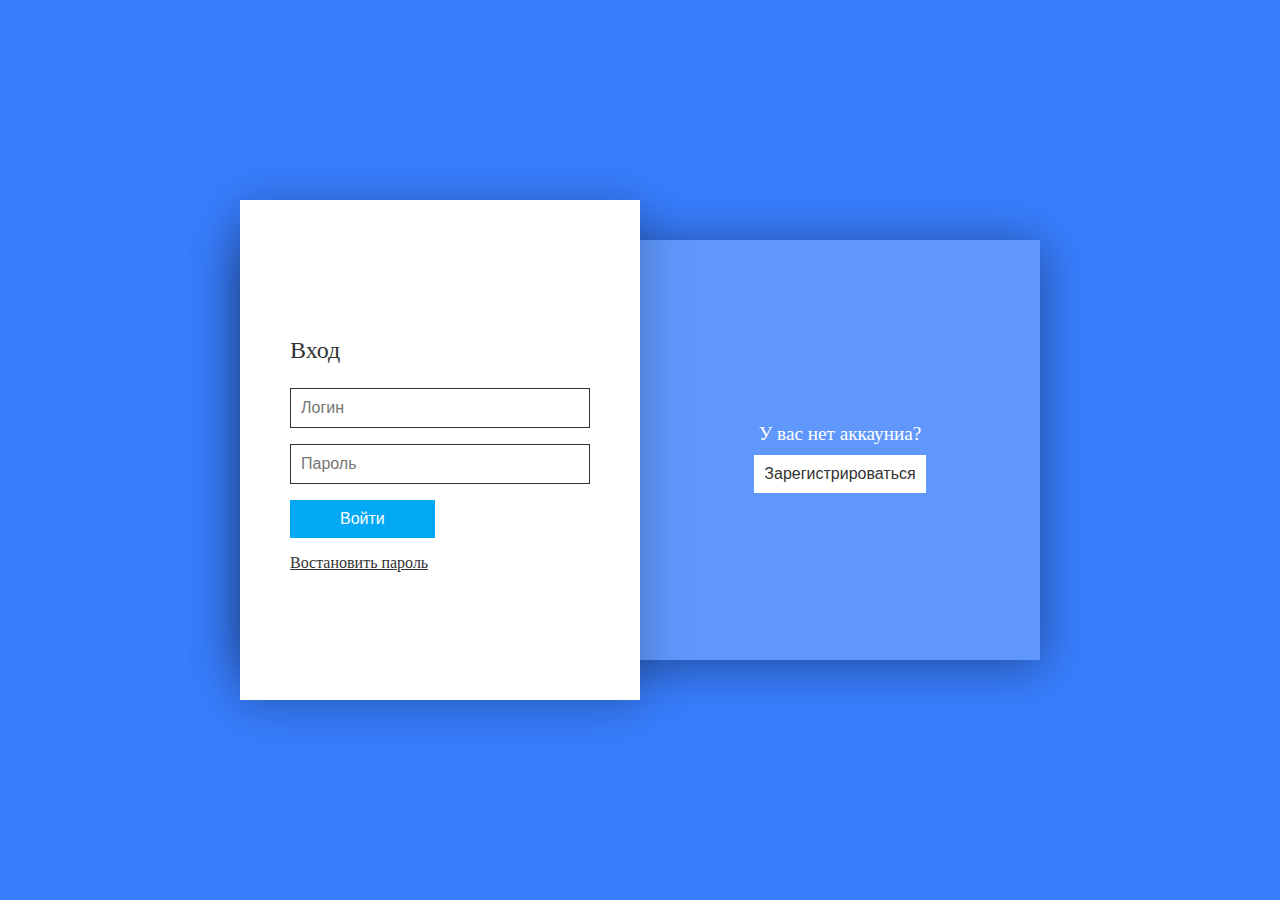
<file: form/index.html>
<!DOCTYPE html>
<html lang="ru">
<head>
    <meta charset="UTF-8">
    <meta http-equiv="X-UA-Compatible" content="IE=edge">
    <meta name="viewport" content="width=device-width, initial-scale=1.0">
    <title>Форма для регистрации и автоматизации</title>
    <link rel="stylesheet" href="style.css">
    <script src="script.js" defer></script>
</head>
<body>
    <article class="container">

        <!-- внутрений блок-->
        <div class="block">

            <section class="block_item block-item">
                <h2 class="block-item__title"> У вас уже есть аккаут?</h2>
                <button class="block-item__btn signin-btn">Войти</button>
            </section>
            <section class="block_item block-item">
                <h2 class="block-item__title">У вас нет аккауниа? </h2>
                <button class="block-item__btn signup-btn">Зарегистрироваться</button>
            </section>
            <!--Блок формы-->
            <div class="form-box">

                <!--Форма для входа-->
                <form action="#" class="form form__signin">
                    <h3 class="form__title">Вход</h3>
                    <p>
                        <input type="text" class="form__input" placeholder="Логин">
                    </p>
                    <p>
                        <input type="password" class="form__input" placeholder="Пароль">
                    </p>
                    <p>
                        <button class="form__btn">Войти</button>
                    </p>
                    <p>
                        <a href="" class="form__forgot">Востановить пароль</a>
                    </p>
                </form>

                <!--Форма для регистрации-->
                <form action="#" class="form form__signup">
                    <h3 class="form__title">Регистрация</h3>
                    <p>
                        <input type="text" class="form__input" placeholder="Логин">
                    </p>
                    <p>
                        <input type="email" class="form__input" placeholder="Email">
                    </p>
                    <p>
                        <input type="password" class="form__input" placeholder="Пароль">
                    </p>
                    <p>
                        <input type="password" class="form__input" placeholder="Подтвердите пороль">
                    </p>
                    <p>
                        <button class="form__btn form__btn_signup">Зарегистрироваться</button>
                    </p>
                    
                </form>
            </div>
        </div>
    </article>
</body>
</html>
</file>
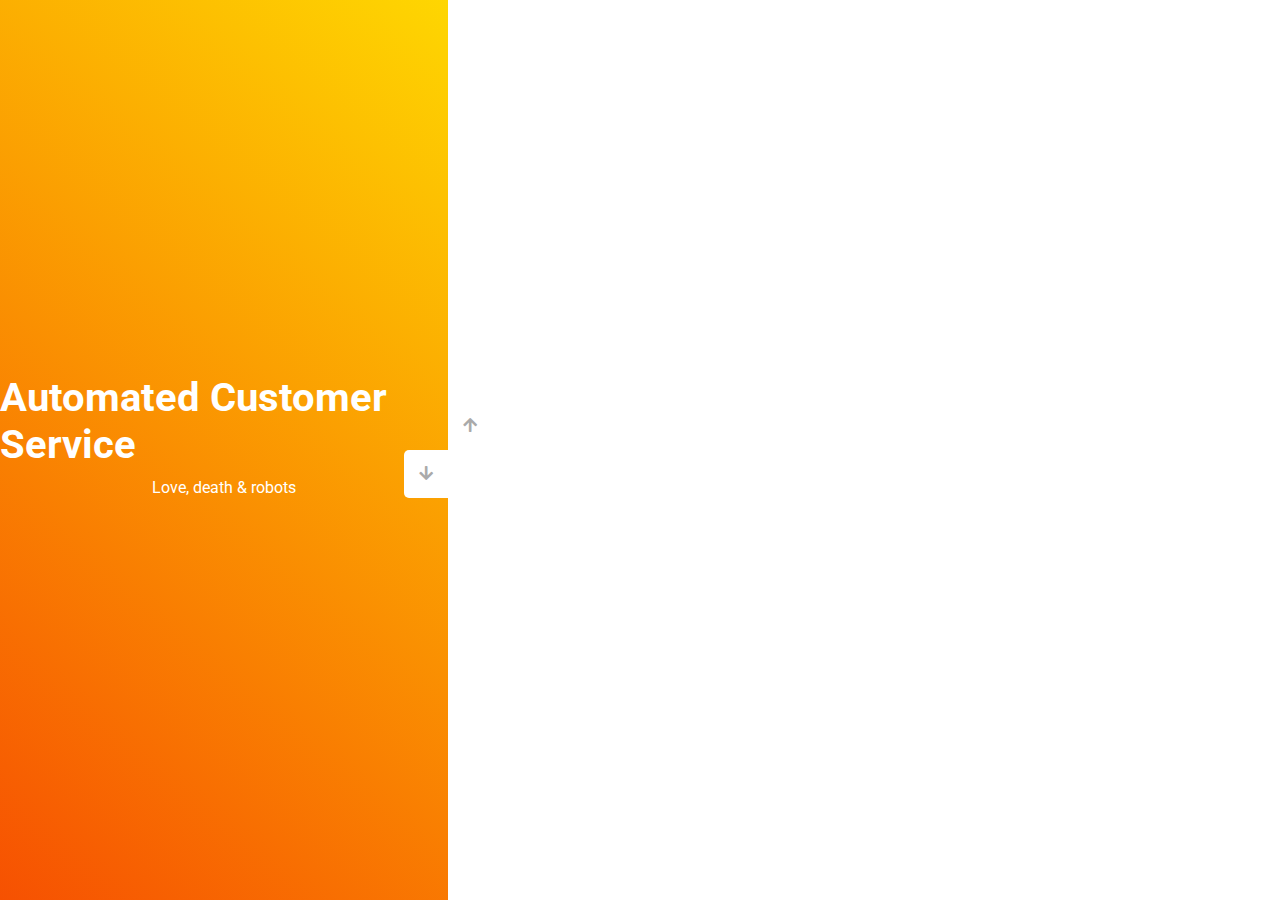
<file: sky slider/index.html>
<!DOCTYPE html>
<html lang="en">
  <head>
    <meta charset="UTF-8" />
    <meta name="viewport" content="width=device-width, initial-scale=1.0" />
    <link
      rel="stylesheet"
      href="https://cdnjs.cloudflare.com/ajax/libs/font-awesome/5.15.1/css/all.min.css"
    />
    <link rel="stylesheet" href="style.css" />
    <title>Слайдер | Проект 3</title>
  </head>
  <body>
    <div class="container">
      <div class="sidebar">
        <div style="background: linear-gradient(229.99deg, #fff -26%, #ff0000 145%);">
          <h1>Snow in the desert</h1>
          <p>Love, death & robots</p>
        </div>
        <div style="background: linear-gradient(215.32deg, #ec9a2e -1%, #a66bbd 124%);">
          <h1>Life Hutch</h1>
          <p>Love, death & robots</p>
        </div>
        <div style="background: linear-gradient(221.87deg, #044ab3 1%, #fff 128%);">
          <h1>Zima Blue</h1>
          <p>Love, death & robots</p>
        </div>
        <div style="background: linear-gradient(220.16deg, #ffe101 -8%, #f31e02 138%);">
          <h1>Automated Customer Service</h1>
          <p>Love, death & robots</p>
        </div>
      </div>
      <div class="main-slide">
        <div
          style="
            background-image: url('https://images.unsplash.com/photo-1488085061387-422e29b40080?ixlib=rb-1.2.1&ixid=MnwxMjA3fDB8MHxwaG90by1wYWdlfHx8fGVufDB8fHx8&auto=format&fit=crop&w=1631&q=80');
          "
        ></div>
        <div
          style="
            background-image: url('https://images.unsplash.com/photo-1453169881280-2f4d42bc57b5?ixlib=rb-1.2.1&ixid=MnwxMjA3fDB8MHxwaG90by1wYWdlfHx8fGVufDB8fHx8&auto=format&fit=crop&w=1696&q=80');
          "
        ></div>
        <div
          style="
            background-image: url('https://images.unsplash.com/photo-1566566220367-af8d77269124?ixlib=rb-1.2.1&ixid=MnwxMjA3fDB8MHxwaG90by1wYWdlfHx8fGVufDB8fHx8&auto=format&fit=crop&w=1168&q=80');
          "
        ></div>
        <div
          style="
            background-image: url('https://images.unsplash.com/photo-1590055531615-f16d36ffe8ec?ixlib=rb-1.2.1&ixid=MnwxMjA3fDB8MHxwaG90by1wYWdlfHx8fGVufDB8fHx8&auto=format&fit=crop&w=1632&q=80');
          "
        ></div>
      </div>
      <div class="controls">
        <button class="down-button">
          <i class="fas fa-arrow-down"></i>
        </button>
        <button class="up-button">
          <i class="fas fa-arrow-up"></i>
        </button>
      </div>
    </div>
    <script src="app.js"></script>
  </body>
</html>
</file>
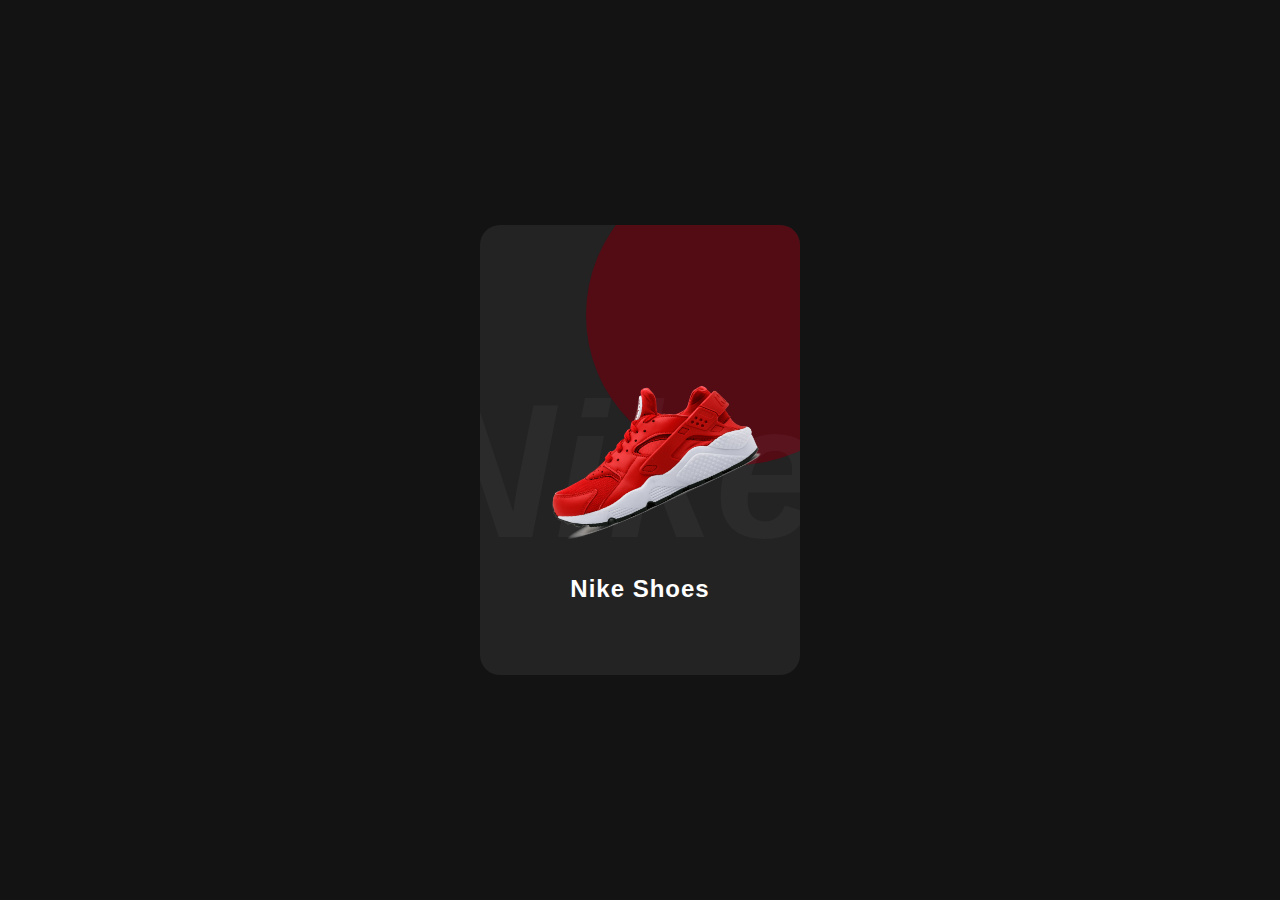
<file: product cards/src/index.html>
<!doctype html>
<html lang="en">

<head>
    <!-- Required meta tags -->
    <meta charset="utf-8">
    <meta name="viewport" content="width=device-width, initial-scale=1">
    <link rel="stylesheet" href="css/style.css">
    <title>Hello, world!</title>
</head>

<body>
    <div class="container">
        <div class="card">
            <div class="imgBx">
                <img src="pngwing.com (1).png" alt="shoes">
            </div>
            <div class="contentBx">
                <h2>Nike Shoes</h2>
                <div class="size">
                    <h3>Size:</h3>
                    <span>7</span>
                    <span>8</span>
                    <span>9</span>
                    <span>10</span>
                </div>
                <div class="color">
                    <h3>Color:</h3>
                    <span></span>
                    <span></span>
                    <span></span>
                </div>
                <a href="#">Buy Now</a>
            </div>
        </div>
    </div>

</body>

</html>
</file>
<file: form/style.css>
@import url('https://fonts.googleapis.com/css2?family=Poppins:wght@400;500&display=swap');
*{
    box-sizing: border-box;
}

body{
    font-family: 'Poppins'sans-serif;
    margin: 0;

    min-height: 100vh;
    display: flex;
    justify-content: center;
    align-items: center;
    background-color: rgb(56, 125, 252);

    transition: 0.5s;
}

body.active{
    background-color:#f43648
}

.container {
    width: 800px;
    height: 500px;
    padding: 40px 0;
    position: relative;
}

.block{
    height: 100%;
    background-color: rgba(255, 255, 255, 0.2);
    box-shadow: 0 5px 45px rgba(0, 0, 0, 0.4);

    display: flex;
    align-items:center;
}
.block_item{
    text-align: center;
    width: 50%;
}

.block-item__title{
    font-size: 1.2rem;
    font-weight: 500;
    color: #fff;
    margin-bottom: 10px;
}
.block-item__btn{
    border: none;
    cursor: pointer;
    padding: 10px;
    background-color: #fff;
    color:#333;
    font-size:16px;
    font-weight: 500;
}

/*Блок формы*/

.form-box{
    background-color: #fff;
    height: 100%;
    width: 50%;
    box-shadow: 0 5px 45px rgba(0, 0, 0, 0.25);

    position: absolute;
    top:0;
    left: 0;
    z-index: 1000;

    transition: 0.5s ease-in-out;

    display: flex;
    align-items:center;

    overflow: hidden;
}

.form-box.active {
    left: 50%;
}


/*Форма*/

.form{
    width: 100%;
    padding: 50px;
    font-size: 16px;

    position: absolute;
    transition: 0.5s;
}

.form__signin{
    left: 0px;
    transition-delay: 0.25s; /*замедление формы*/
}
.form__signup{
    left: 100%;
    transition-delay: 0s;
}

.form-box.active .form__signin{
    left: -100%;
    transition-delay: 0s;
}

.form-box.active .form__signup {
    left: 0;
    transition-delay: 0.25s;
}

.form__title {
    font-size:1.5rem;
    font-weight: 500;
    color: #333
}

.form__input {
    width: 100%;
    padding: 10px;
    border: solid 1px #333;
    font-size: inherit ;
}

.form__btn {
    border: none;
    cursor: pointer;
    font-size: inherit;
    background-color: #03a9f4;
    color:#fff;
    padding: 10px 50px;
}

.form__btn_signup{
    background-color:#f43648;

}

.form__forgot {
    color: #333;
}

/*адаптив*/
@media (max-width:992px){
    .container{
        max-width: 400px;
        height: 650px;
        padding: 0;
        margin: 0 20px;
    }

    .block{
        display: flex;
        flex-direction: column;
        justify-content: space-between;
    }

    .block_item{
        width: 100%;
        padding: 30px 0;
    }

    .form-box {
        width: 100%;
        height: 500px;
        box-shadow:none;

        top:0;
    }

    .form-box.active{
        top: 150px;
        left: 0;
    }
}
</file>
<file: sky slider/style.css>
@import url('https://fonts.googleapis.com/css?family=Roboto&display=swap');

* {
  box-sizing: border-box;
  margin: 0;
  padding: 0;
}

body {
  font-family: 'Roboto', sans-serif;
  height: 100vh;
}

.container {
  position: relative;
  overflow: hidden;
  width: 100vw;
  height: 100vh;
}

.sidebar {
  height: 100%;
  width: 35%;
  position: absolute;
  top: 0;
  left: 0;
  transition: transform 0.5s ease-in-out;
}

.sidebar > div {
  height: 100%;
  width: 100%;
  display: flex;
  flex-direction: column;
  align-items: center;
  justify-content: center;
  color: #fff;
}

.sidebar h1 {
  font-size: 40px;
  margin-bottom: 10px;
  margin-top: -30px;
}

.main-slide {
  height: 100%;
  position: absolute;
  top: 0;
  left: 35%;
  width: 65%;
  transition: transform 0.5s ease-in-out;
}

.main-slide > div {
  background-repeat: no-repeat;
  background-size: cover;
  background-position: center center;
  height: 100%;
  width: 100%;
}

button {
  background-color: #fff;
  border: none;
  color: #aaa;
  cursor: pointer;
  font-size: 16px;
  padding: 15px;
}

button:hover {
  color: #222;
}

button:focus {
  outline: none;
}

.container .controls button {
  position: absolute;
  left: 35%;
  top: 50%;
  z-index: 100;
}

.container .controls .down-button {
  transform: translateX(-100%);
  border-top-left-radius: 5px;
  border-bottom-left-radius: 5px;
}

.container .controls .up-button {
  transform: translateY(-100%);
  border-top-right-radius: 5px;
  border-bottom-right-radius: 5px;
}
</file>
<file: product cards/src/css/style.css>
*{
    margin: 0;
    font-family: 'Lucida Sans', 'Lucida Sans Regular', 'Lucida Grande', 'Lucida Sans Unicode', Geneva, Verdana, sans-serif;
    padding: 0;
}

body{
    display: flex;
    justify-content: center;
    align-items: center;
    min-height: 100vh;
    background: #131313;
}
.container{
    position: relative;
}
.container .card{
    position: relative;
    width: 320px;
    height: 450px;
    background:#232323;
    border-radius: 20px;
    overflow: hidden;
}
.container .card:before {
    content: '';
    position: absolute;
    top: 0;
    left: 0;
    width: 100%;
    height: 100%;
    background:#530b14;
    clip-path: circle(150px at 80% 20%);
    transition: 0.5s ease-in-out;
}
.container .card:hover:before {
    clip-path: circle(300px at 80% -20%);
}
.container .card:after{
    content: 'Nike';
    position: absolute;
    top:30%;
    left: -20%;
    font-size: 12em;
    font-weight: 800;
    font-style: italic;
    color: rgba(255, 255, 255, 0.04);
}

.container .card .imgBx {
    position: absolute;
    top: 50%;
    transform: translateY(-50%);
    z-index: 1000;
    width: 100%;
    height: 220px;
    transition: 0.5s;
}
.container .card:hover .imgBx {
    top: 0%;
    transform: translateY(0%);
}
.container .card .imgBx img{
    position: absolute;
    top: 50%;
    left: 50%;
    transform: translate(-50%,-50%) rotate(-25deg);
    width: 270px;
}
.container .card .contentBx{
    position: absolute;
    bottom: 0;
    width: 100%;
    height: 100px;
    text-align: center;
    transition: 1s;
    z-index: 10;
}
.container .card:hover .contentBx{
    height: 210px;
}
.container .card .contentBx h2{
    position: relative;
    font-weight: 600;
    letter-spacing: 1px;
    color:#fff;
}
.container .card .contentBx .size, 
.container .card .contentBx .color {
    display: flex;
    justify-content: center;
    align-items: center;
    padding: 8px 20px;
    transition: 0.5s;
    opacity: 0;
    visibility: hidden;
}

.container .card:hover .contentBx .size{
    opacity: 1;
    visibility: visible;
    transition-delay: 0.5s;
}
.container .card:hover .contentBx .color {
    opacity: 1;
    visibility: visible;
    transition-delay: 0.8s;
}
.container .card .contentBx .size h3,
.container .card .contentBx .color h3 {
    color:#fff;
    font-weight: 300;
    font-size: 14px;
    text-transform: uppercase;
    letter-spacing: 2px;
    margin-right: 10px;
}
.container .card .contentBx .size span{
    width: 26px;
    height: 26px;
    text-align: center;
    line-height: 26px;
    font-size: 14px;
    display: inline-block;
    color:#111;
    background:#fff;
    margin: 0 5px;
    transition: 0.5s;
    border-radius:50%;
    cursor: pointer;
}
.container .card .contentBx .size span:hover {
    background: #530b14;
    color: #fff;
}

.container .card .contentBx .color span {
    width: 20px;
    height: 20px;
    background:#ff0;
    border-radius: 50%;
    margin: 0 5px;
    cursor: pointer;
}

.container .card .contentBx .color span:nth-child(2) {
    background:#e6172f;
}
.container .card .contentBx .color span:nth-child(3) {
    background: #ff0;
}

.container .card .contentBx .color span:nth-child(4) {
    background: #9bdc28;
}

.container .card .contentBx a{
    display: inline-block;
    padding: 10px 20px;
    background: #fff;
    border-radius:4px;
    margin-top: 10px;
    text-decoration: none;
    font-weight: 600;
    color:#111;
    opacity: 0;
    transform: translateY(50px);
    transition: 0.5s; 
}

.container .card:hover .contentBx a {
        opacity: 1;
        transform: translateY(0px);
        transition-delay: 0.75s;
}
</file>
